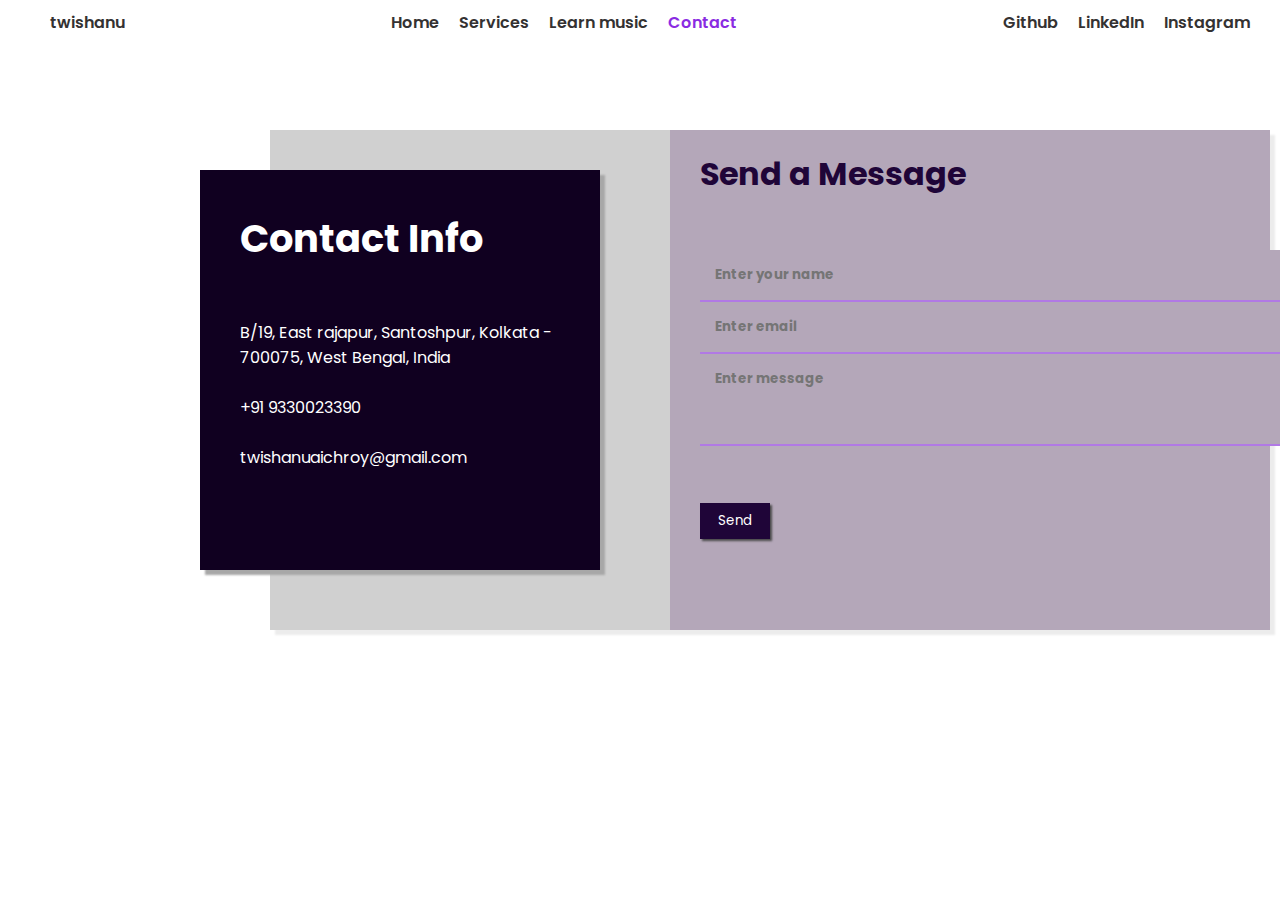
<file: Contact/contact.html>
<!DOCTYPE html>
<html lang="en">

<head>
    <meta charset="UTF-8">
    <meta name="viewport" content="width=device-width, initial-scale=1.0">
    <title>Document</title>
    <link rel="preconnect" href="https://fonts.googleapis.com">
    <link rel="preconnect" href="https://fonts.gstatic.com" crossorigin>
    <link href="https://fonts.googleapis.com/css2?family=Poppins:wght@300;400;700&display=swap" rel="stylesheet">
    <link rel="stylesheet" href="https://cdnjs.cloudflare.com/ajax/libs/font-awesome/6.4.2/css/all.min.css"
        integrity="sha512-z3gLpd7yknf1YoNbCzqRKc4qyor8gaKU1qmn+CShxbuBusANI9QpRohGBreCFkKxLhei6S9CQXFEbbKuqLg0DA=="
        crossorigin="anonymous" referrerpolicy="no-referrer" />
    <link rel="stylesheet" href="contact.css">
</head>

<body>
    <div class="nav">
        <div id="nav-left"><span>twishanu</span></div>
        <div id="nav-middle">
            <ul>
                <a href="../index.html">
                    <li>Home</li>
                </a>
                <a href="#">
                    <li>Services</li>
                </a>
                <a href="#">
                    <li>Learn music</li>
                </a>
                <a href="/Contact/contact.html" style="color: blueviolet;">
                    <li>Contact</li>
                </a>
            </ul>
        </div>
        <div id="nav-right">
            <ul>
                <a href="#">
                    <li>Github</li>
                </a>
                <a href="#">
                    <li>LinkedIn</li>
                </a>
                <a href="#">
                    <li>Instagram</li>
                </a>
            </ul>
        </div>
    </div>

    <div class="main">
        <div id="main-left">
            <div id="main-left-heading">
                <h1>Contact Info</h1>
            </div>
            <div id="main-left-para">
                <p><i class="fa-solid fa-location-dot"></i> B/19, East rajapur, Santoshpur, Kolkata - 700075, West
                    Bengal, India</p>
                <br>
                <p><i class="fa-solid fa-phone"></i> +91 9330023390</p>
                <br>
                <p><i class="fa-solid fa-envelope"></i> twishanuaichroy@gmail.com</p>
                <br>
            </div>
        </div>
        <div id="main-right">
            <div id="main-right-left"></div>
            <div id="main-right-right">
                <div id="main-right-right-heading">
                    <h1>Send a Message</h1>
                </div>
                <div id="main-right-right-form">
                    <form autocomplete="off" id="contact-form">
                        <!-- <p><label for="name">Enter your name</label></p> -->
                        <p><input type="text" name="name" id="name" class="input-data" placeholder="Enter your name"
                                size="60" autocomplete="off"></input></p>
                        <!-- <p><label for="email">Enter your email</label></p> -->
                        <p><input type="email" name="email" id="email" class="input-data" placeholder="Enter email"
                                size="60" autocomplete="off"></input></p>
                        <!-- <p><label for="message">Enter your message</label></p> -->
                        <p><textarea type="text" name="message" id="message" class="input-data" rows="3" cols="60"
                                placeholder="Enter message"></textarea></p>
                        <button type="submit">Send</button>
                    </form>
                </div>
            </div>
        </div>
    </div>
</body>
</html>
</file>
<file: Contact/contact.css>
*{
    margin: 0px;
    box-sizing: border-box;
}
.nav{
    display: flex;
    position: fixed;
    width: 100vw;
    right: 0;
    left: 0;
    flex-direction: row;
    background-color: rgb(255, 255, 255);
    justify-content: space-between;
    font-family:'Poppins', sans-serif;
    font-weight: 600;
    color: rgb(52, 50, 50);
    height: 50px;
    z-index: 999;
}
.nav #nav-left{
    margin: 10px;
    margin-left: 50px;
}
.nav #nav-middle ul{
    display: flex;
    flex-direction: row;
    text-decoration: none;
}
.nav #nav-right ul{
    display: flex;
    margin-right: 20px;
    flex-direction: row;
}
.nav #nav-middle ul a{
    margin: 10px;
    list-style: none;
    text-decoration: none;
    color: rgb(52, 50, 50);
}
.nav #nav-middle ul a:hover{
    color: rgb(0, 0, 0);
}
.nav #nav-right ul a{
    margin: 10px;
    list-style: none;
    text-decoration: none;
    color: rgb(52, 50, 50);
}
.nav #nav-right ul a:hover{
    color: rgb(0, 0, 0);
}



.main #main-left{
    width: 400px;
    height: 400px;
    background-color: rgb(16, 0, 32);
    box-shadow: 5px 5px 2px rgb(167, 167, 167);
    position: absolute;
    top: 170px;
    z-index: 998;
    left: 200px;
}
.main #main-left #main-left-heading{
    color: white;
    font-family:'Poppins', sans-serif;
    height: 30%;
    /* background-color: aqua; */
}
.main #main-left #main-left-heading h1{
    padding-left: 40px;
    padding-top: 40px;
    font-size: 2.4rem;
}
.main #main-left #main-left-para{
    color: white;
    font-family:'Poppins', sans-serif;
    font-weight: 400;
    padding-left: 40px;
    padding-right: 40px;
    padding-top: 30px;
}
.main #main-right{
    width: 1000px;
    height: 500px;
    background-color: rgb(208, 208, 208);
    box-shadow: 5px 5px 2px rgb(236, 236, 236);
    position: absolute;
    top: 130px;
    left: 270px;
    display: flex;
    flex-direction: row;
}
.main #main-right #main-right-left{
    width: 40%;
}
.main #main-right #main-right-right{
    width: 60%;
    background-color: rgb(180 167 185);
}
.main #main-right #main-right-right #main-right-right-heading{
    height: 20%;
    color: rgb(31, 5, 56);
    font-family:'Poppins', sans-serif;
    padding-top: 20px;
    padding-left: 30px;

}
.main #main-right #main-right-right #main-right-right-form{
    height: 80%;
    padding-top: 20px;
    padding-left: 30px;
    font-family:'Poppins', sans-serif;
}
.main #main-right #main-right-right #main-right-right-form input{
    color: rgb(31, 5, 56);
    background-color: rgb(180 167 185);
    border: none;
    outline: none;
    border-bottom: 2px solid rgb(177, 121, 229);
    padding: 15px;
    font-family:'Poppins', sans-serif;
    font-weight: 700;
}
.main #main-right #main-right-right #main-right-right-form textarea{
    color: rgb(31, 5, 56);
    background-color: rgb(180 167 185);
    border: none;
    outline: none;
    border-bottom: 2px solid rgb(177, 121, 229);
    padding: 15px;
    font-family:'Poppins', sans-serif;
    font-weight: 700;
    resize: none;
}
.main #main-right #main-right-right #main-right-right-form button{
    margin-top: 50px;
    padding: 8px 18px;
    background-color: rgb(31, 5, 56);
    box-shadow: 2px 2px 2px rgb(76, 76, 76);
    font-family:'Poppins', sans-serif;
    color: white;
    border: none;
    cursor: pointer;
}
.main #main-right #main-right-right #main-right-right-form button:hover{
    background-color: rgb(16, 1, 29)
}
</file>
